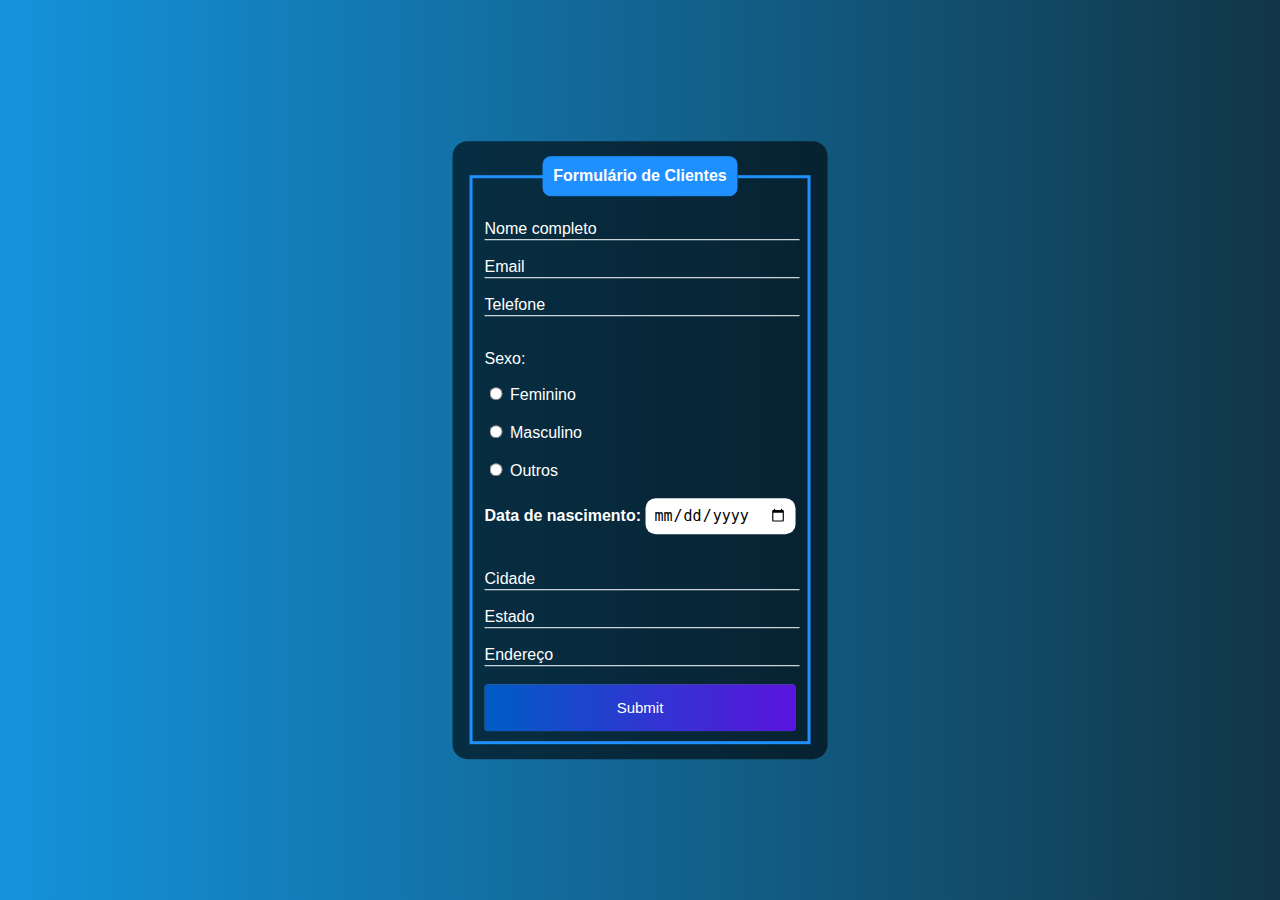
<file: formulario/formulario.html>
<?php
if(isset($_POST['submit'])){
   // print_r($_POST['nome']);
   // print_r($_POST['email']);
   // print_r($_POST['telefone']);
   include_once('config.php');
    $nome = $_POST['nome'];
    $email =$_POST['email'];
    $telefone = $_POST['telefone'];
    $sexo = $_POST['sexo'];
    $data_nascimento = $_POST['data_nascimento'];
    $cidade = $_POST['cidade'];
    $estado = $_POST['estado'];
    $endereco = $_POST['endereco'];

    $result = mysqli_query($conexao, "INSERT INTO usuarios(nome,email,telefone,sexo,data_nasc,cidade,estado,endereco) VALUES ($nome, $email, $telefone, $sexo, $data_nascimento, $cidade, $estado, $endereco)");
}
?>
<!DOCTYPE html>
<html lang="en">
<head>
    <meta charset="UTF-8">
    <meta http-equiv="X-UA-Compatible" content="IE=edge">
    <meta name="viewport" content="width=device-width, initial-scale=1.0">
    <title>Formulário | GN</title>

    <style>
        body{
            color: white;
            font-family: Arial, Helvetica, sans-serif;
            background-image: linear-gradient(90deg, rgb(20, 147, 220), rgb(17,54,71));
        }
        .box{
            position: absolute;
            top:50%;
            left: 50%;
            transform: translate(-50%,-50%);
            background-color: rgb(0,0,0,0.6);
            padding: 15px;
            border-radius: 15px;
           
        }
        fieldset{
            border:3px solid dodgerblue;;
        }
        legend{
            border: 1px solid dodgerblue;
            padding: 10px;
            text-align: center;
            background-color: dodgerblue;
            border-radius: 8px;
        }
        .inputBox{
            position: relative;

        }
        .inputUser{
            color: white;
            background: none;
            border: none;
            border-bottom: 1px solid white;
            outline:none;
            font-size: 15px;
            width: 100%;
            letter-spacing: 2px;
        }
        .labelInput{
            position: absolute;
            top:0px;
            left: 0px;
            pointer-events: none;
            transition: .5s;


        }
        .inputUser:focus ~ .labelInput, .inputUser:valid ~ .labelInput{
            top: -20px;
            font-size: 12px;
            color: dodgerblue;


        }
        #data_nascimento{
        
            border: none;
            padding: 8px;
            border-radius: 10px;
            outline: none;
            font-size: 15px;
    
            
        }
        #submit{
            background-image: linear-gradient(to right, rgb(0, 92, 197), rgb(90, 20, 220));
            width: 100%;
            border: none;
            padding: 15px;
            color: white;
            font-size: 15px;
            cursor: pointer;
            border-radius: 3px;
        }
        #submit:hover{
            background-image: linear-gradient(to right, rgb(0, 92, 197), rgb(80, 19, 195));
        }
    </style>
</head>
<body>
    <div class="box">
        <form action="formulario.php" method="POST">


            <fieldset>
         <legend><b>Formulário de Clientes</b></legend>
         <br>
         <div class="inputBox">
            <input type="text" name="nome" id="nome" class="inputUser" required>
            <label for="name" class="labelInput">Nome completo</label>
         </div>
         <br>
         <div class="inputBox">
            <input type="text" name="email" id="email" class="inputUser" required>
            <label for="name" class="labelInput">Email</label>
         </div>
         <br>
         <div class="inputBox">
            <input type="tel" name="telefone" id="telefone" class="inputUser" required>
            <label for="name" class="labelInput">Telefone</label>
         </div>
         <br>

         <p>Sexo:</p>
         <input type="radio" id="feminino" name="genero" value="feminino"required>
         <label for="feminino">Feminino</label>
         <br><br>     
         <input type="radio" id="masculino" name="genero" value="masculino"required>
         <label for="masculino">Masculino</label>
         <br><br>
         <input type="radio" id="outros" name="genero" value="outros"required>
         <label for="outros">Outros</label>
         <br><br>
         
         <label for="data_nascimento"><b>Data de nascimento:</b></label>
         <input type="date" name="data_nascimento" id="data_nascimento" required>           
        
        <br><br><br>
        <div class="inputBox">
            <input type="text" name="cidade" id="cidade" class="inputUser" required>
            <label for="name" class="labelInput">Cidade</label>
         </div>
         <br>
         <div class="inputBox">
            <input type="text" name="estado" id="estado" class="inputUser" required>
            <label for="name" class="labelInput">Estado</label>
         </div>
         <br>
         <div class="inputBox">
            <input type="text" name="endereco" id="endereco" class="inputUser" required>
            <label for="name" class="labelInput">Endereço</label>
         </div>
         <br>
         <input type="submit" name="submit" id="submit" >
         
            </fieldset>


        </form>


    </div>
</body>
</html>
</file>
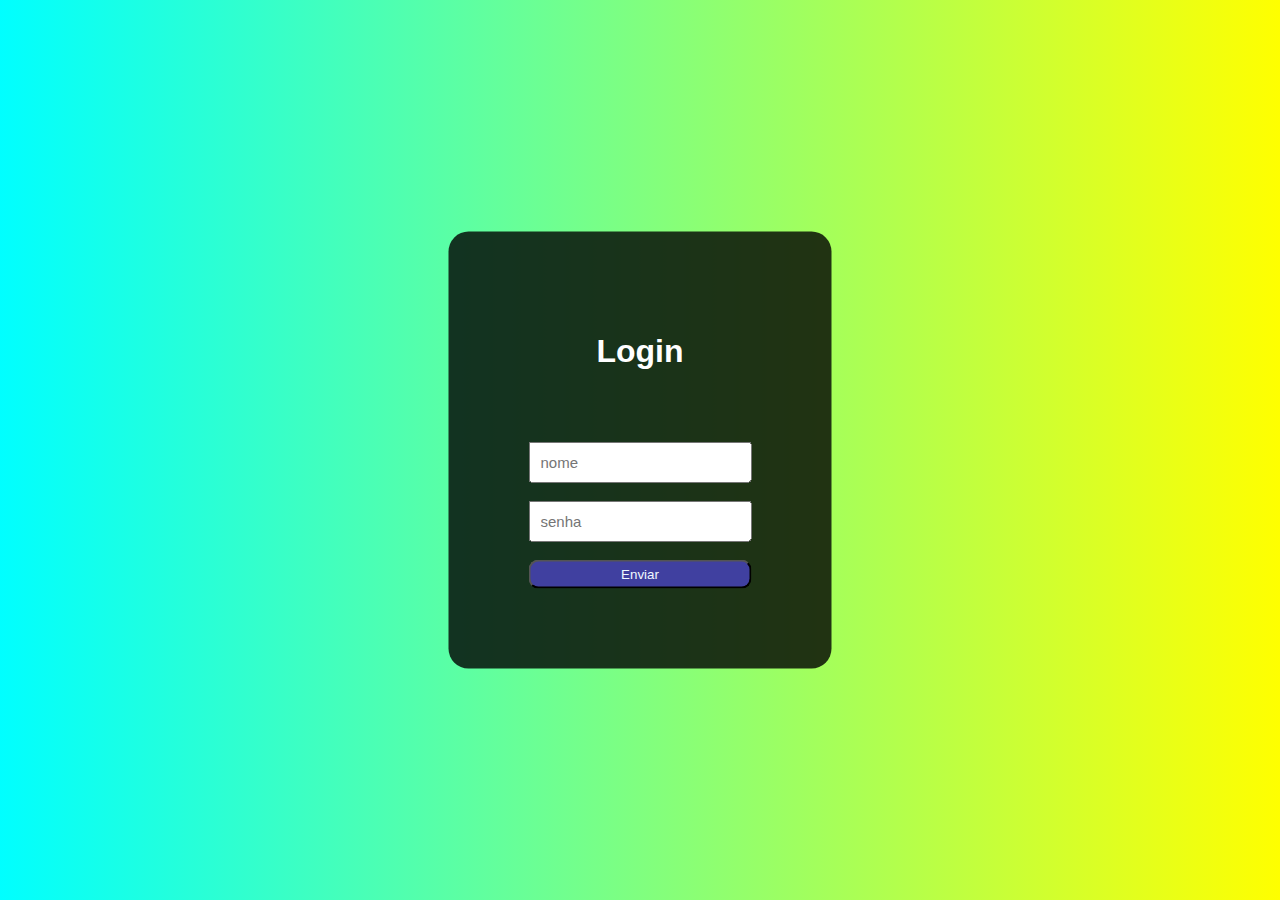
<file: formulario/login.html>
<!DOCTYPE html>
<html lang="pt-br">
<head>
    <meta charset="UTF-8">
    <meta http-equiv="X-UA-Compatible" content="IE=edge">
    <meta name="viewport" content="width=device-width, initial-scale=1.0">
    <title>Tela login</title>
    <style>
      body{
        font-family: Arial, Helvetica, sans-serif;
        background-image:linear-gradient(90deg, cyan, yellow);
      }
       div.tela-login{
        background-color: rgba(0, 0, 0, 0.8);
        position:absolute;
        top:50%;
        left:50%;
        transform: translate(-50%,-50%);
        padding: 80px;
        border-radius: 20px;

       }
       h1{
        color: white;
        text-align: center;
        padding-bottom: 50px;
       }
       input{
        padding: 10px;
        outline:none;
        font-size: 15px;
       }
       button{
        color: aliceblue;
        background-color: rgb(64, 64, 160);
        padding: 5px;
        width: 100%;
        border-radius: 10px;
        
       }
       button:hover{
        background-color: rgb(73, 60, 107);
        
       }

    </style>
</head>
<body>
    
    <div class="tela-login">
        <h1>Login</h1>
        <input type="text" placeholder="nome">
        <br><br>
        <input type="password" placeholder="senha">
        <br><br>
        <button>Enviar</button>
    </div>
</body>
</html>
</file>
